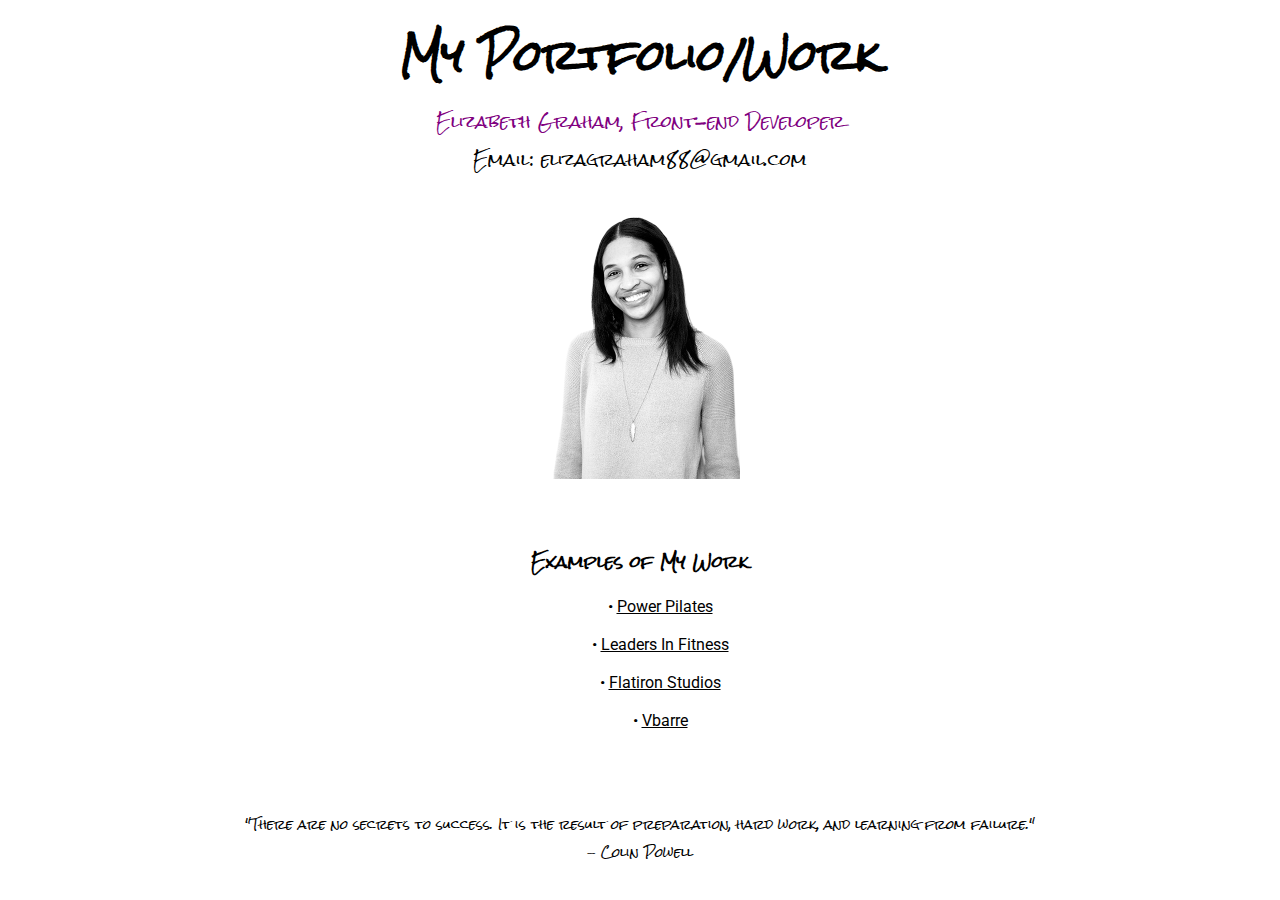
<file: portfolio/index.html>
<!doctype html>
<html class="no-js" lang="en">
<head>
  <meta charset="utf-8">
  <meta http-equiv="X-UA-Compatible" content="IE=edge,chrome=1">

 <title>My Portfolio</title>
 <meta name="author" content="">
 <meta name="description" content="">
 <meta name="keywords" content="">

 <meta name="viewport" content="width=device-width">
 <link href="https://fonts.googleapis.com/css?family=Homemade+Apple|Roboto|Rock+Salt" rel="stylesheet">
 <link rel="stylesheet" href="css/portfolio.css">

 
</head>
   <body>
      
<div id="main">


<h1 class="leading"> My Portfolio/Work </h1>


<small class="leading2"> Elizabeth Graham, Front-end Developer </small><br/>
<small class="leading3"> Email: elizagraham88@gmail.com</small><br/>
<img class="liz" src="images/ElizabethGraham-profile.jpg">





<h2 class="leading3"> Examples of My Work </h2>
<ul class="work-links">
<li>&bull; <a target ="_blank" href="http://powerpilates.com">Power Pilates</a> <br/><br/></li>

<li>&bull; <a target ="_blank" href="http://leadersinfitness.com">Leaders In Fitness</a> <br/><br/></li>

<li>&bull; <a target ="_blank" href="http://flatironstudios.com/">Flatiron Studios</a> <br/><br/></li>

<li>&bull; <a target ="_blank" href="http://vbarre.com/">Vbarre</a> </li>


</ul>





<p class="quote">"There are no secrets to success. It is the result of preparation, hard work, and learning from failure." <br/> - Colin Powell</p>


</div> <!-- end of #main -->

<!-- JavaScript at the bottom for fast page loading -->
<!-- custom js -->
<!-- <script src="js/main.js"></script> -->




</body>
</html>
</file>
<file: portfolio/css/portfolio.css>
body{

	font-family: 'Roboto', sans-serif;
}

#main{
	margin: 0 auto;
	max-width: 1060px;
	width: 100%;
	text-align: center;
}

.leading{
	font-size: 40px;
	font-family: 'Rock Salt', cursive;
	text-align: center;
	margin: 0;
}

.leading2{
	font-size: 16px;
	color: purple;
	font-family: 'Rock Salt', cursive;
	text-align: center;
	margin: 0;

}

.leading3{
	font-size: 16px;
	color: black;
	font-family: 'Rock Salt', cursive;
	text-align: center;
	margin: 0;
}

img.liz{
width: 200px;
margin-bottom: 60px;
}

.work-links{
	list-style-type: none;
	margin-bottom: 80px; 
}

.work-links a, .work-links a:visited {
	color: #000;
}


.quote{
	font-family: 'Rock Salt', cursive;
	font-size: 12px;
}



@media only screen and (max-width: 480px) {
  
  .leading{
  	font-size: 22px;
  }

  .leading2, .leading3{
  	font-size: 12px;
  }

  img.liz{
	width: 120px;
  }


  .work-links{
  	margin-bottom: 40px;
  	padding: 0;
  }



}
</file>
